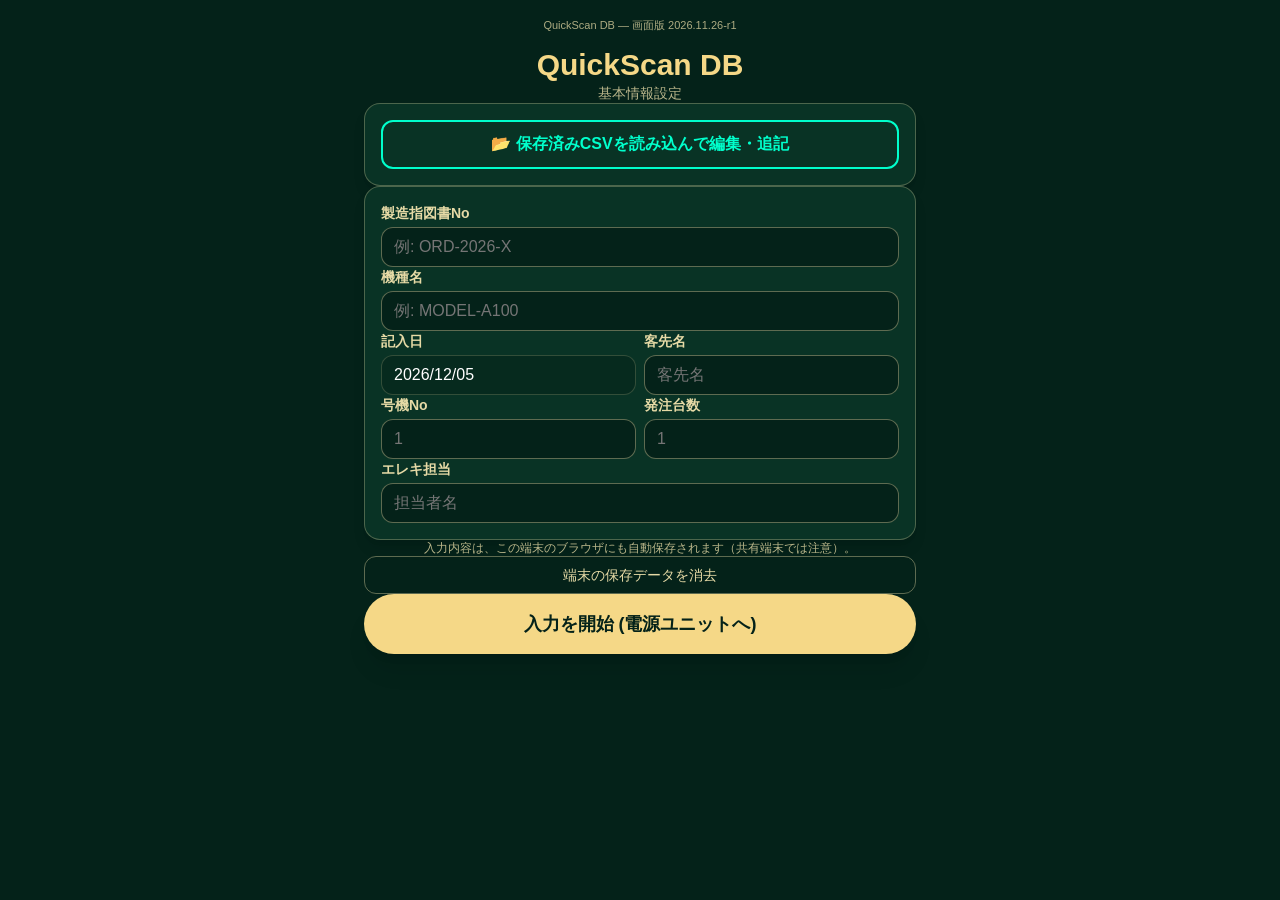
<file: index.html>
<!DOCTYPE html>
<html lang="ja">
<head>
<meta charset="UTF-8">
<meta name="viewport" content="width=device-width, initial-scale=1.0, viewport-fit=cover">
<meta name="theme-color" content="#042219">
<title>シリアル記入シート - QuickScan DB</title>
<link rel="stylesheet" href="styles.css">
<link rel="manifest" href="manifest.json">
<style>
* { box-sizing:border-box; margin:0; padding:0; }
.hidden { display:none!important; }
body {
  background:#042219; color:#E6DAA6;
  font-family:-apple-system,BlinkMacSystemFont,"Segoe UI",Roboto,sans-serif;
  min-height:100vh; display:flex; flex-direction:column;
}
input { color-scheme:dark; text-transform:uppercase; }
.camera-modal {
  position:fixed; inset:0; z-index:1000;
  background:rgba(0,0,0,.88); padding:12px; overflow-y:auto;
  display:flex; align-items:flex-start; justify-content:center;
}
.camera-modal.hidden { display:none; }
.camera-panel {
  width:100%; max-width:720px; background:#093325;
  border:1px solid rgba(230,218,166,.4);
  border-radius:16px; padding:14px; margin:auto 0;
}
.camera-stage {
  position:relative; width:100%; aspect-ratio:4/3;
  background:#000; overflow:hidden; border-radius:10px;
}
#view-result .print-area { overflow-x:auto; }
#view-result .print-area > table { min-width:500px; }
input, button { font:inherit; }
input { min-width:0; }
input[type="text"], input[type="number"] { font-size:16px; }
.version-tag { font-size:11px; text-align:center; opacity:.75; padding:6px 0; }
#device-name-field.hidden { display:none!important; }
@media (max-width:360px) {
  #view-result .no-print { gap:8px; }
  #view-home .flex.gap-2 { flex-wrap:wrap; }
  #view-home .flex.gap-2 > .flex-1 { min-width:125px; }
}
#cameraVideo, #capturedImage {
  position:absolute; inset:0; display:block;
  width:100%; height:100%; max-height:none;
  object-fit:contain; object-position:center;
}
#capturedImage.hidden { display:none; }
button:disabled { opacity:.55; cursor:wait; }
@media print {
  * { -webkit-print-color-adjust:exact; print-color-adjust:exact; }
  html,body {
    background:white!important; color:black!important;
    width:100%!important; height:100%!important; overflow:hidden!important;
  }
  .no-print { display:none!important; }
  .print-area {
    display:block!important; width:100%!important; max-width:100%!important;
    margin:0!important; padding:0!important; box-shadow:none!important;
    background:white!important;
  }
  #view-result .print-area { overflow:visible!important; }
  #view-result .print-area > table { min-width:0!important; }
  .version-tag { display:none!important; }
  table { width:100%!important; border-collapse:collapse!important; table-layout:fixed!important; }
  th,td {
    border:1px solid #000!important; padding:2px 4px!important;
    font-size:9.5px!important; line-height:1.1!important; color:black!important;
    overflow:hidden; text-overflow:ellipsis; white-space:nowrap;
  }
  th { background:#f2f2f2!important; }
  @page { size:A4 portrait; margin:4mm; }
}
</style>
</head>
<body class="p-3 max-w-xl mx-auto w-full">
<div id="appVersionTag" class="version-tag no-print">QuickScan DB — 画面版 2026.11.26-r1</div>

<input type="file" id="csvFileInput" accept=".csv" class="hidden" onchange="loadCSVFile(event)">
<input type="file" id="nativeCameraInput" accept="image/*" capture="environment" class="hidden" onchange="handleNativeCapture(event)">

<!-- カメラ画面：銘板全体を撮影 -->
<div id="cameraModal" class="camera-modal hidden" role="dialog" aria-modal="true">
  <div class="camera-panel">
    <div class="flex items-center justify-between gap-2 mb-2">
      <h2 class="text-xl font-bold text-[#F5D887]">📷 銘板読み取り</h2>
      <button type="button" onclick="closeCamera()" class="px-3 py-2 rounded-lg border border-[#E6DAA6]/40">閉じる ✕</button>
    </div>

    <p class="text-sm mb-3">
      銘板全体が映るように撮影してください。機種名・シリアルNo・Verを自動判定します。
    </p>

    <div class="rounded-lg border border-[#00ffcc]/50 bg-[#042219] px-3 py-2 mb-3 text-sm">
      <strong class="text-[#00ffcc]">銘板全体を撮影してください</strong>
      <p class="mt-1">枠合わせは不要です。銘板全体が画像に入るようにしてください。</p>
    </div>

    <div id="cameraStage" class="camera-stage">
      <video id="cameraVideo" autoplay playsinline muted></video>
      <img id="capturedImage" class="hidden" alt="撮影した銘板画像">
    </div>

    <p id="cameraStatus" class="text-sm mt-2 mb-2">カメラを準備しています…</p>
    <div id="ocrResultPanel" class="hidden rounded-lg border border-[#00ffcc]/50 bg-[#042219] p-3 text-sm whitespace-pre-wrap mb-3"></div>

    <div class="grid grid-cols-1 gap-2 mt-4">
      <button id="captureButton" type="button" onclick="captureAndAnalyze()"
        class="bg-[#F5D887] text-[#042219] font-bold py-3 rounded-xl">
        📸 銘板全体を撮影して読み取り
      </button>
      <button type="button" onclick="useNativeCameraFallback()"
        class="border border-[#E6DAA6]/50 text-[#E6DAA6] font-bold py-2 rounded-xl">
        端末標準カメラで撮影
      </button>
    </div>
    <canvas id="scanCanvas" class="hidden"></canvas>
  </div>
</div>

<!-- TOP画面 -->
<div id="view-home" class="space-y-4">
  <h1 class="text-3xl font-extrabold text-center text-[#F5D887] mt-2">QuickScan DB</h1>
  <p class="text-sm text-center text-[#E6DAA6]/80">基本情報設定</p>

  <div class="bg-[#093325] border border-[#E6DAA6]/30 p-4 rounded-2xl space-y-3 shadow-lg">
    <button type="button" onclick="document.getElementById('csvFileInput').click()"
      class="w-full border-2 border-[#00ffcc] text-[#00ffcc] font-bold py-3 rounded-xl">
      📂 保存済みCSVを読み込んで編集・追記
    </button>
  </div>

  <div class="bg-[#093325] border border-[#E6DAA6]/30 p-4 rounded-2xl space-y-3 shadow-lg">
    <div>
      <label class="block text-sm font-bold mb-1">製造指図書No</label>
      <input id="docNo" type="text" placeholder="例: ORD-2026-X"
        class="w-full bg-[#042219] border border-[#E6DAA6]/40 rounded-xl px-3 py-2.5">
    </div>
    <div>
      <label class="block text-sm font-bold mb-1">機種名</label>
      <input id="modelName" type="text" placeholder="例: MODEL-A100"
        class="w-full bg-[#042219] border border-[#E6DAA6]/40 rounded-xl px-3 py-2.5">
    </div>
    <div class="flex gap-2">
      <div class="flex-1">
        <label class="block text-sm font-bold mb-1">記入日</label>
        <input id="entryDate" type="text" readonly
          class="w-full bg-[#042219]/50 border border-[#E6DAA6]/20 rounded-xl px-3 py-2.5">
      </div>
      <div class="flex-1">
        <label class="block text-sm font-bold mb-1">客先名</label>
        <input id="customer" type="text" placeholder="客先名"
          class="w-full bg-[#042219] border border-[#E6DAA6]/40 rounded-xl px-3 py-2.5">
      </div>
    </div>
    <div class="flex gap-2">
      <div class="flex-1">
        <label class="block text-sm font-bold mb-1">号機No</label>
        <input id="unitNo" type="number" placeholder="1" onchange="syncUnitNo()"
          class="w-full bg-[#042219] border border-[#E6DAA6]/40 rounded-xl px-3 py-2.5">
      </div>
      <div class="flex-1">
        <label class="block text-sm font-bold mb-1">発注台数</label>
        <input id="orderQty" type="number" placeholder="1"
          class="w-full bg-[#042219] border border-[#E6DAA6]/40 rounded-xl px-3 py-2.5">
      </div>
    </div>
    <div>
      <label class="block text-sm font-bold mb-1">エレキ担当</label>
      <input id="elecStaff" type="text" placeholder="担当者名"
        class="w-full bg-[#042219] border border-[#E6DAA6]/40 rounded-xl px-3 py-2.5">
    </div>
  </div>

  <div class="text-xs opacity-80 text-center">入力内容は、この端末のブラウザにも自動保存されます（共有端末では注意）。</div>
  <button type="button" onclick="discardDraft()" class="w-full border border-[#E6DAA6]/40 text-sm py-2 rounded-xl">端末の保存データを消去</button>

  <button type="button" onclick="goToInput()"
    class="w-full bg-[#F5D887] text-[#042219] font-bold py-4 rounded-full text-lg shadow-xl mt-4">
    入力を開始 (電源ユニットへ)
  </button>
</div>

<!-- 機器入力画面 -->
<div id="view-input" class="hidden space-y-3">
  <div class="flex justify-between items-center text-base font-bold">
    <button type="button" onclick="prevStep()">← 前へ</button>
    <span id="step-indicator">1 / 5</span>
    <button type="button" onclick="goToTop()" class="text-[#F5D887]">🏠 TOP</button>
  </div>

  <h2 id="unit-title" class="text-2xl font-bold text-center text-[#F5D887]">電源ユニット 画面</h2>

  <div class="bg-[#093325] border border-[#E6DAA6]/30 p-4 rounded-2xl space-y-3 shadow-lg">
    <div class="rounded-xl border border-[#00ffcc]/50 bg-[#042219]/70 p-3">
      <div class="flex justify-between items-center gap-2">
        <div>
          <div class="text-sm font-bold text-[#00ffcc]">銘板カメラ読み取り</div>
          <div class="text-xs opacity-80">銘板全体を1枚撮影して自動読み取り</div>
        </div>
        <button type="button" onclick="openCameraScanner()"
          class="shrink-0 bg-[#00ffcc] text-[#042219] text-sm px-4 py-2 rounded-lg font-extrabold">
          📷 撮影・読取
        </button>
      </div>
    </div>

    <div>
      <label class="block text-sm font-bold mb-1">製品型式</label>
      <input id="f-model" type="text" placeholder="型式"
        class="w-full bg-[#042219] border border-[#E6DAA6]/40 rounded-xl px-3 py-2.5">
    </div>
    <div id="device-name-field" class="hidden">
      <label class="block text-sm font-bold mb-1">機器名称（各種機器のみ・任意）</label>
      <input id="f-title" type="text" placeholder="例: 通信ユニット"
        class="w-full bg-[#042219] border border-[#E6DAA6]/40 rounded-xl px-3 py-2.5">
    </div>
    <div>
      <label class="block text-sm font-bold mb-1">シリアルNo</label>
      <input id="f-serial" type="text" placeholder="シリアル"
        class="w-full bg-[#042219] border border-[#E6DAA6]/40 rounded-xl px-3 py-2.5">
    </div>
    <div>
      <label class="block text-sm font-bold mb-1">備考 (バージョン情報等)</label>
      <input id="f-remarks" type="text" placeholder="例: A03"
        class="w-full bg-[#042219] border border-[#E6DAA6]/40 rounded-xl px-3 py-2.5">
    </div>
  </div>

  <div id="add-lio-wrap" class="hidden">
    <button type="button" onclick="addLioDevice()"
      class="w-full border border-dashed border-[#00ffcc] text-[#00ffcc] py-3 rounded-xl font-bold bg-[#00ffcc]/10">
      ＋ LIO-04の追加
    </button>
  </div>
  <div id="add-device-wrap" class="hidden">
    <button type="button" onclick="addDevice()"
      class="w-full border border-dashed border-[#00ffcc] text-[#00ffcc] py-3 rounded-xl font-bold bg-[#00ffcc]/10">
      ＋ 機器追加
    </button>
  </div>

  <button id="next-button" type="button" onclick="nextStep()"
    class="w-full bg-[#F5D887] text-[#042219] font-bold py-4 rounded-full text-lg shadow-lg">
    次へ
  </button>
</div>

<!-- 印刷プレビュー -->
<div id="view-result" class="hidden space-y-2">
  <div class="no-print flex flex-wrap justify-between items-center gap-2 mb-2">
    <div class="flex items-center gap-3">
      <button type="button" onclick="goToInput()" class="font-bold">← 修正に戻る</button>
      <button type="button" onclick="goToTop()"
        class="bg-[#093325] border border-[#F5D887]/50 text-[#F5D887] px-3 py-2 rounded-full text-sm font-bold">🏠 ホームに戻る</button>
    </div>
    <div class="flex gap-2">
      <button type="button" onclick="document.getElementById('csvFileInput').click()"
        class="bg-[#093325] border border-[#E6DAA6] px-3 py-2 rounded-full text-sm">📂 読込</button>
      <button type="button" onclick="saveCSV()"
        class="bg-[#093325] border border-[#00ffcc] text-[#00ffcc] px-4 py-2 rounded-full text-sm">💾 CSV保存</button>
      <button type="button" onclick="triggerPrint()"
        class="bg-[#F5D887] text-[#042219] px-4 py-2 rounded-full text-sm">🖨 印刷</button>
    </div>
  </div>

  <div class="print-area bg-white text-black p-1.5 rounded-lg shadow-xl w-full">
    <h1 class="text-center font-bold text-sm mb-1 border-b border-black pb-0.5">シリアル記入シート</h1>
    <table class="w-full text-[10px] border-collapse border border-black mb-1 table-fixed">
      <tbody>
        <tr>
          <th class="border border-black p-0.5 bg-gray-100 w-20">製造指図書No</th>
          <td id="p-docNo" class="border border-black p-0.5 font-bold"></td>
          <th class="border border-black p-0.5 bg-gray-100 w-14">客先名</th>
          <td id="p-customer" class="border border-black p-0.5"></td>
        </tr>
        <tr>
          <th class="border border-black p-0.5 bg-gray-100">機種名</th>
          <td id="p-modelName" class="border border-black p-0.5 font-bold"></td>
          <th class="border border-black p-0.5 bg-gray-100">号機No</th>
          <td id="p-unitNo" class="border border-black p-0.5"></td>
        </tr>
        <tr>
          <th class="border border-black p-0.5 bg-gray-100">記入日</th>
          <td id="p-entryDate" class="border border-black p-0.5"></td>
          <th class="border border-black p-0.5 bg-gray-100">発注台数</th>
          <td id="p-orderQty" class="border border-black p-0.5"></td>
        </tr>
        <tr>
          <th class="border border-black p-0.5 bg-gray-100" colspan="2"></th>
          <th class="border border-black p-0.5 bg-gray-100">エレキ担当</th>
          <td id="p-elecStaff" class="border border-black p-0.5"></td>
        </tr>
      </tbody>
    </table>

    <table class="w-full text-[10px] border-collapse border border-black table-fixed">
      <thead>
        <tr class="bg-gray-200">
          <th class="border border-black p-0.5 text-center w-6">No</th>
          <th class="border border-black p-0.5 w-[28%]">製品型式</th>
          <th class="border border-black p-0.5 w-[28%]">シリアルNo</th>
          <th class="border border-black p-0.5 w-[18%]">機器名称</th>
          <th class="border border-black p-0.5">備考</th>
        </tr>
      </thead>
      <tbody id="p-tbody"></tbody>
    </table>
  </div>
</div>

<script>
const now = new Date();
const yy = String(now.getFullYear()).slice(-2);
const mm = String(now.getMonth()+1).padStart(2,'0');
const dd = String(now.getDate()).padStart(2,'0');

const APP_VERSION = '2026.11.26-r1';
const STORAGE_KEY = 'quickscan-db-draft-v1';
const BASIC_FIELD_IDS = ['docNo','modelName','entryDate','customer','unitNo','orderQty','elecStaff'];
const MAX_DEVICES = 25;
const PRINT_STEP = 999;
const BASE_TITLES = ['電源ユニット', 'CPU', 'ベースユニット', 'LIO-04'];
const emptyDevice = (title, kind) => ({title, kind, model:'', serial:'', remarks:''});
const baseDevices = () => BASE_TITLES.map(title => emptyDevice(title, title === 'LIO-04' ? 'lio' : 'base'));
const customDevice = () => emptyDevice('', 'custom');
const firstCustomIndex = () => items.findIndex(item => item.kind === 'custom');
const readUnitNo = () => document.getElementById('unitNo').value || '1';
const oldPlaceholder = name => /^(?:ユニット登録|各種機器追加)\s*\d+$/u.test(String(name).trim());

let items = [...baseDevices(), customDevice()];
let registeredUnitNo = null;
let currentStep = 0;
let isStarted = false;
let cameraStream = null;
let capturedImageUrl = null;
let activeOcrRequest = null;

function saveCurrentForm() {
  if (!isStarted || !items[currentStep]) return;
  items[currentStep].model = document.getElementById('f-model').value.toUpperCase();
  items[currentStep].serial = document.getElementById('f-serial').value.toUpperCase();
  items[currentStep].remarks = document.getElementById('f-remarks').value;
  if (items[currentStep].kind === 'custom') {
    items[currentStep].title = document.getElementById('f-title').value.trim();
  }
}

function escapeHtml(value) {
  return String(value ?? '').replace(/[&<>"']/g, ch => ({
    '&':'&amp;','<':'&lt;','>':'&gt;','"':'&quot;',"'":'&#39;'
  }[ch]));
}

function render() {
  const home = document.getElementById('view-home');
  const input = document.getElementById('view-input');
  const result = document.getElementById('view-result');
  home.classList.add('hidden');
  input.classList.add('hidden');
  result.classList.add('hidden');

  if (!isStarted) {
    home.classList.remove('hidden');
    return;
  }

  if (currentStep !== PRINT_STEP) {
    input.classList.remove('hidden');
    const item = items[currentStep];
    const isCustom = item.kind === 'custom';
    const customNumber = isCustom ? currentStep - firstCustomIndex() + 1 : 0;
    document.getElementById('unit-title').innerText = isCustom
      ? (customNumber === 1 ? '各種機器追加 画面' : `各種機器追加 ${customNumber} 画面`)
      : `${item.title} 画面`;
    document.getElementById('step-indicator').innerText = `${currentStep+1} / ${items.length}`;
    document.getElementById('f-model').value = item.model || '';
    document.getElementById('f-title').value = isCustom ? (item.title || '') : '';
    document.getElementById('device-name-field').classList.toggle('hidden', !isCustom);
    document.getElementById('f-serial').value = item.serial || '';
    document.getElementById('f-remarks').value = item.remarks || '';
    document.getElementById('add-lio-wrap').classList.toggle('hidden', item.kind !== 'lio');
    document.getElementById('add-device-wrap').classList.toggle('hidden', !isCustom);
    document.getElementById('next-button').textContent = currentStep === items.length - 1
      ? '次へ（印刷画面へ）' : '次へ';
    return;
  }

  result.classList.remove('hidden');
  document.getElementById('p-docNo').innerText = document.getElementById('docNo').value.toUpperCase();
  document.getElementById('p-customer').innerText = document.getElementById('customer').value.toUpperCase();
  document.getElementById('p-modelName').innerText = document.getElementById('modelName').value.toUpperCase();
  document.getElementById('p-unitNo').innerText = document.getElementById('unitNo').value;
  document.getElementById('p-entryDate').innerText = document.getElementById('entryDate').value;
  document.getElementById('p-orderQty').innerText = document.getElementById('orderQty').value;
  document.getElementById('p-elecStaff').innerText = document.getElementById('elecStaff').value.toUpperCase();

  const tbody = document.getElementById('p-tbody');
  tbody.innerHTML = '';
  for (let i=0;i<MAX_DEVICES;i++) {
    const row = items[i] || emptyDevice('', '');
    const printRemarks = row.remarks?.trim() ? row.remarks : '';
    // 機器名称には備考を流用しない。型式が空欄なら名称も必ず空欄。
    const title = visibleDeviceName(row);
    tbody.innerHTML += `<tr class="h-[15px]">
      <td class="border border-black text-center font-bold bg-gray-50">${i+1}</td>
      <td class="border border-black px-1 font-bold">${escapeHtml(row.model)}</td>
      <td class="border border-black px-1 font-bold">${escapeHtml(row.serial)}</td>
      <td class="border border-black px-1">${escapeHtml(title)}</td>
      <td class="border border-black px-1">${escapeHtml(printRemarks)}</td>
    </tr>`;
  }
}

function goToTop() {
  saveCurrentForm();
  closeCamera();
  // 基本情報と、同じ号機の機器情報はそのまま保持する。
  currentStep=0; isStarted=false; render();
  persistDraft();
}
function syncUnitNo() {
  const unitNo = readUnitNo();
  if (registeredUnitNo !== null && registeredUnitNo !== unitNo) {
    closeCamera();
    items = [...baseDevices(), customDevice()];
    for (const id of ['f-model', 'f-title', 'f-serial', 'f-remarks']) {
      document.getElementById(id).value = '';
    }
    document.getElementById('p-tbody').innerHTML = '';
    currentStep = 0;
  }
  registeredUnitNo = unitNo;
  persistDraft();
}
function goToInput() {
  saveCurrentForm();
  syncUnitNo();
  currentStep=0; isStarted=true; render();
  persistDraft();
}
function nextStep() {
  saveCurrentForm();
  currentStep = currentStep < items.length-1 ? currentStep+1 : PRINT_STEP;
  render();
  persistDraft();
}
function prevStep() {
  saveCurrentForm();
  if (currentStep > 0) { currentStep--; render(); persistDraft(); }
  else goToTop();
}
function addLioDevice() {
  if (!isStarted || items[currentStep]?.kind !== 'lio') return;
  saveCurrentForm();
  if (items.length >= MAX_DEVICES) {
    alert(`登録できる機器は最大${MAX_DEVICES}件です。`);
    return;
  }
  // 次の画面にLIO-04を追加し、各種機器の画面より前に配置する。
  items.splice(++currentStep, 0, emptyDevice('LIO-04', 'lio'));
  render();
  persistDraft();
}

function addDevice() {
  if (!isStarted || items[currentStep]?.kind !== 'custom') return;
  saveCurrentForm();
  if (items.length >= MAX_DEVICES) { alert(`登録できる機器は最大${MAX_DEVICES}件です。`); return; }
  items.push(customDevice());
  currentStep = items.length-1;
  render();
  persistDraft();
}
function triggerPrint() { setTimeout(() => window.print(),100); }

async function openCameraScanner() {
  saveCurrentForm();
  cancelOcrRequest();
  clearCapturedImage();
  const modal = document.getElementById('cameraModal');
  const video = document.getElementById('cameraVideo');
  const status = document.getElementById('cameraStatus');
  modal.classList.remove('hidden');
  video.classList.remove('hidden');
  document.getElementById('ocrResultPanel').classList.add('hidden');
  status.textContent = 'カメラを準備しています…';

  try {
    if (!navigator.mediaDevices || !navigator.mediaDevices.getUserMedia) {
      throw new Error('ブラウザカメラを利用できません。HTTPS接続を確認してください。');
    }
    if (cameraStream) cameraStream.getTracks().forEach(track => track.stop());

    cameraStream = await navigator.mediaDevices.getUserMedia({
      video:{
        facingMode:{ideal:'environment'},
        width:{ideal:1920},
        height:{ideal:1080}
      },
      audio:false
    });
    video.srcObject = cameraStream;
    await video.play();
    status.textContent = '銘板全体を画面に入れて撮影してください。';
  } catch (err) {
    status.textContent = `カメラを起動できません: ${err.message || err}`;
  }
}

function closeCamera() {
  cancelOcrRequest();
  if (cameraStream) cameraStream.getTracks().forEach(track => track.stop());
  cameraStream = null;
  const video = document.getElementById('cameraVideo');
  if (video) { video.srcObject = null; video.classList.remove('hidden'); }
  clearCapturedImage();
  document.getElementById('ocrResultPanel').classList.add('hidden');
  document.getElementById('cameraModal').classList.add('hidden');
}

function clearCapturedImage() {
  const image = document.getElementById('capturedImage');
  image.removeAttribute('src');
  image.classList.add('hidden');
  if (capturedImageUrl) URL.revokeObjectURL(capturedImageUrl);
  capturedImageUrl = null;
}

function cancelOcrRequest() {
  if (activeOcrRequest) activeOcrRequest.abort();
  activeOcrRequest = null;
  document.getElementById('captureButton').disabled = false;
}

function showCapturedImage(blob) {
  clearCapturedImage();
  const video = document.getElementById('cameraVideo');
  const image = document.getElementById('capturedImage');
  capturedImageUrl = URL.createObjectURL(blob);
  video.classList.add('hidden');
  image.src = capturedImageUrl;
  image.classList.remove('hidden');
}

function showOcrResultPanel(data) {
  const panel = document.getElementById('ocrResultPanel');
  const lines = (data.lines || []).map(x => String(x.text || '').trim()).filter(Boolean);
  panel.textContent = '判定結果\n' +
    '製品型式：' + (data.model_name || '判定できず') + '\n' +
    'シリアルNo：' + (data.serial_no || '判定できず') + '\n' +
    'Ver・備考：' + (data.version || '判定できず') + '\n\n' +
    'OCRで読み取った文字\n' + (lines.join('\n') || '文字を認識できませんでした。');
  panel.classList.remove('hidden');
}

function useNativeCameraFallback() {
  closeCamera();
  document.getElementById('nativeCameraInput').click();
}

async function postImageForOcr(blob, filename, signal) {
  const formData = new FormData();
  formData.append('image',blob,filename);
  const response = await fetch('/api/ocr',{method:'POST',body:formData,signal});
  const data = await response.json().catch(() => ({}));
  if (!response.ok) throw new Error(data.error || `OCRサーバーエラー (${response.status})`);
  return data;
}

function applyOcrFields(data) {
  const model = String(data.model_name || '').trim().toUpperCase();
  const serial = String(data.serial_no || '').trim().toUpperCase();
  const version = String(data.version || '').trim();
  if (!model && !serial && !version) return false;

  // 判定できた項目だけ上書きする
  if (model) document.getElementById('f-model').value = model;
  if (serial) document.getElementById('f-serial').value = serial;
  if (version) document.getElementById('f-remarks').value = version;
  saveCurrentForm();
  persistDraft();
  return true;
}

async function analyzeCapturedImage(getBlob, filename) {
  if (activeOcrRequest) return;
  const controller = new AbortController();
  activeOcrRequest = controller;
  const button = document.getElementById('captureButton');
  const status = document.getElementById('cameraStatus');
  button.disabled = true;
  document.getElementById('ocrResultPanel').classList.add('hidden');
  status.textContent = '撮影画像を準備しています…';
  try {
    const blob = await getBlob();
    if (controller.signal.aborted) return;
    showCapturedImage(blob);
    status.textContent = '撮影画像を表示したまま解析しています…';
    const data = await postImageForOcr(blob, filename, controller.signal);
    if (controller.signal.aborted) return;
    showOcrResultPanel(data);
    status.textContent = applyOcrFields(data)
      ? '判定できた項目を入力しました。撮影画像と読み取り文字を確認してください。'
      : '自動入力できる項目がありません。読み取り文字を確認して手入力してください。';
  } catch (err) {
    if (!controller.signal.aborted) {
      status.textContent = `読み取りに失敗しました：${err.message || err}`;
    }
  } finally {
    if (activeOcrRequest === controller) {
      activeOcrRequest = null;
      button.disabled = false;
    }
  }
}

async function captureAndAnalyze() {
  const video = document.getElementById('cameraVideo');
  const status = document.getElementById('cameraStatus');
  const canvas = document.getElementById('scanCanvas');
  if (!video.videoWidth || !video.videoHeight) {
    status.textContent = 'カメラ映像がありません。カメラの許可と接続を確認してください。';
    return;
  }
  await analyzeCapturedImage(() => new Promise((resolve, reject) => {
    canvas.width = video.videoWidth;
    canvas.height = video.videoHeight;
    canvas.getContext('2d').drawImage(video,0,0,canvas.width,canvas.height);
    canvas.toBlob(
      result => result ? resolve(result) : reject(new Error('撮影画像を作成できませんでした。')),
      'image/jpeg',0.96
    );
  }), 'nameplate.jpg');
}

async function handleNativeCapture(event) {
  const file = event.target.files && event.target.files[0];
  if (!file) return;
  document.getElementById('cameraModal').classList.remove('hidden');
  try {
    await analyzeCapturedImage(() => file, file.name || 'nameplate.jpg');
  } finally {
    event.target.value = '';
  }
}

function visibleDeviceName(item) {
  return String(item.model || '').trim() ? String(item.title || '').trim() : '';
}

function persistDraft() {
  const basics = {};
  for (const id of BASIC_FIELD_IDS) basics[id] = document.getElementById(id).value;
  try {
    localStorage.setItem(STORAGE_KEY, JSON.stringify({
      schema:1, basics, registeredUnitNo, items
    }));
  } catch (err) {
    // ローカル保存を禁止しているブラウザーでも通常操作とCSV出力は可能。
  }
}

function restoreDraft() {
  try {
    const draft = JSON.parse(localStorage.getItem(STORAGE_KEY) || 'null');
    if (!draft || draft.schema !== 1 || !draft.basics || !Array.isArray(draft.items)) return;
    for (const id of BASIC_FIELD_IDS) {
      if (typeof draft.basics[id] === 'string') document.getElementById(id).value = draft.basics[id];
    }
    if (draft.items.length < 4 || draft.items.length > MAX_DEVICES) return;
    const defaults = baseDevices();
    for (let i=0;i<4;i++) {
      const old = draft.items[i];
      if (!old || typeof old !== 'object') return;
      for (const field of ['model','serial','remarks']) defaults[i][field] = String(old[field] || '');
    }
    const extras = draft.items.slice(4).filter(item => item && ['lio','custom'].includes(item.kind))
      .map(item => ({
        title:item.kind === 'lio' ? 'LIO-04' : (oldPlaceholder(item.title) ? '' : String(item.title || '')),
        kind:item.kind, model:String(item.model || ''),
        serial:String(item.serial || ''), remarks:String(item.remarks || '')
      }));
    items = [...defaults, ...extras.filter(item => item.kind === 'lio'), ...extras.filter(item => item.kind === 'custom')];
    if (!items.some(item => item.kind === 'custom') && items.length < MAX_DEVICES) items.push(customDevice());
    registeredUnitNo = draft.registeredUnitNo === null ? null : String(draft.registeredUnitNo || '1');
    // 入力途中の号機Noが別なら旧号機のデータは復元しない。
    if (registeredUnitNo !== null && readUnitNo() !== registeredUnitNo) {
      items = [...baseDevices(), customDevice()];
      registeredUnitNo = readUnitNo();
    }
  } catch (err) {
    // 破損した保存データは使わない。
  }
}

function discardDraft() {
  if (!confirm('この端末に保存された基本情報・機器情報をすべて消去しますか？')) return;
  closeCamera();
  try { localStorage.removeItem(STORAGE_KEY); } catch (_) {}
  for (const id of BASIC_FIELD_IDS) document.getElementById(id).value = '';
  document.getElementById('entryDate').value = `${now.getFullYear()}/${mm}/${dd}`;
  items = [...baseDevices(), customDevice()];
  registeredUnitNo = null;
  currentStep = 0;
  isStarted = false;
  render();
}

// 引用符内の改行・カンマ・二重引用符にも対応するCSV読み取り。
function parseCsvRecords(source) {
  const text = String(source).replace(/^\uFEFF/, '');
  const rows = [];
  let row = [], field = '', quoted = false;
  for (let i=0; i<text.length; i++) {
    const ch = text[i];
    if (ch === '"') {
      if (quoted && text[i+1] === '"') { field += '"'; i++; }
      else quoted = !quoted;
    } else if (ch === ',' && !quoted) {
      row.push(field); field = '';
    } else if ((ch === '\n' || ch === '\r') && !quoted) {
      row.push(field); field='';
      if (row.some(value => value.trim())) rows.push(row);
      row = [];
      if (ch === '\r' && text[i+1] === '\n') i++;
    } else {
      field += ch;
    }
  }
  if (quoted) throw new Error('CSVの引用符が閉じられていません。');
  row.push(field);
  if (row.some(value => value.trim())) rows.push(row);
  return rows;
}

function loadCSVFile(event) {
  const file = event.target.files && event.target.files[0];
  if (!file) return;
  const reader = new FileReader();
  reader.onload = e => {
    try {
      const rows = parseCsvRecords(e.target.result);
      const clean = value => String(value || '').trim();
      const header = rows.findIndex(cols => clean(cols[0]).toLowerCase() === 'no' && clean(cols[1]) === '製品型式');
      if (header < 0) throw new Error('このアプリのCSV形式（No,製品型式,...）ではありません。');
      const restoredFields = {};
      rows.slice(0,header).forEach(cols => {
        const values = cols.map(clean);
        if (values[0].includes('製造指図書')) {
          restoredFields.docNo = values[1] || '';
          restoredFields.customer = values[3] || '';
        } else if (values[0] === '機種名') {
          restoredFields.modelName = values[1] || '';
          restoredFields.unitNo = values[3] || '';
        } else if (values[0] === '記入日') {
          if (values[1]) restoredFields.entryDate = values[1];
          restoredFields.orderQty = values[3] || '';
        } else if (values[2] === 'エレキ担当') {
          restoredFields.elecStaff = values[3] || '';
        }
      });
      const standard = baseDevices();
      const extraLio = [], customs = [];
      const seen = new Set();
      rows.slice(header+1).forEach(cols => {
        const no = Number.parseInt(clean(cols[0]), 10);
        if (!Number.isInteger(no) || no < 1 || no > MAX_DEVICES || seen.has(no)) return;
        seen.add(no);
        const data = {model:clean(cols[1]), serial:clean(cols[2]), remarks:String(cols[4] || '')};
        const shownName = clean(cols[3]);
        if (no <= 4) {
          Object.assign(standard[no-1], data);
          return;
        }
        const explicitKind = clean(cols[5]).toLowerCase();
        const kind = ['lio','custom'].includes(explicitKind)
          ? explicitKind : (/^LIO(?:-04)?(?:追加\s*\d+)?$/i.test(shownName) ? 'lio' : 'custom');
        const rawName = clean(cols[6]);
        const title = kind === 'lio' ? 'LIO-04' : (oldPlaceholder(rawName || shownName) ? '' : (rawName || shownName));
        const hasData = Boolean(data.model || data.serial || data.remarks || title);
        // 新形式は空の追加枠も登録種別で復元。旧形式の空行は復元しない。
        if (!hasData && !['lio','custom'].includes(explicitKind)) return;
        (kind === 'lio' ? extraLio : customs).push({...data, title, kind});
      });
      let restoredItems = [...standard, ...extraLio, ...customs].slice(0,MAX_DEVICES);
      if (!restoredItems.some(item => item.kind === 'custom') && restoredItems.length < MAX_DEVICES) {
        restoredItems.push(customDevice());
      }
      // CSV読込前に編集中だったフォーム値を保存しない。読込内容を直接画面へ反映。
      const wasPreview = isStarted && currentStep === PRINT_STEP;
      for (const [id, value] of Object.entries(restoredFields)) {
        document.getElementById(id).value = value;
      }
      items = restoredItems;
      registeredUnitNo = readUnitNo();
      if (isStarted) {
        currentStep = wasPreview ? PRINT_STEP : Math.min(currentStep,items.length-1);
      }
      render();
      persistDraft();
      alert('CSVファイルからデータを復元しました！');
    } catch (err) {
      alert(`CSVファイルの読み込みに失敗しました。\n${err.message || err}`);
    } finally {
      document.getElementById('csvFileInput').value = '';
    }
  };
  reader.onerror = () => {
    alert('CSVファイルを読み込めませんでした。');
    document.getElementById('csvFileInput').value = '';
  };
  reader.readAsText(file,'UTF-8');
}

function saveCSV() {
  saveCurrentForm();
  persistDraft();
  const docNo = document.getElementById('docNo').value.toUpperCase();
  const modelName = document.getElementById('modelName').value.toUpperCase();
  const unitNo = readUnitNo();
  const filename = `${yy}${mm}${dd}_${modelName || '機種'}_${docNo || '指図書'}_${unitNo}.csv`;
  const quote = value => `"${String(value ?? '').replace(/"/g,'""')}"`;

  let csv = '\uFEFF';
  csv += `製造指図書No,${quote(docNo)},客先名,${quote(document.getElementById('customer').value.toUpperCase())}\r\n`;
  csv += `機種名,${quote(modelName)},号機No,${quote(unitNo)}\r\n`;
  csv += `記入日,${quote(document.getElementById('entryDate').value)},発注台数,${quote(document.getElementById('orderQty').value)}\r\n`;
  csv += `,,エレキ担当,${quote(document.getElementById('elecStaff').value.toUpperCase())}\r\n\r\n`;
  // 最初の5列は印刷内容と同じ。6・7列は入力画面を正確に復元するための管理情報。
  csv += 'No,製品型式,シリアルNo,機器名称,備考,登録種別,機器名称入力値\r\n';
  for (let i=0;i<MAX_DEVICES;i++) {
    const item = items[i] || emptyDevice('', '');
    const nameInput = item.kind === 'custom' ? item.title : '';
    csv += `${i+1},${quote(item.model)},${quote(item.serial)},${quote(visibleDeviceName(item))},${quote(item.remarks)},${quote(item.kind)},${quote(nameInput)}\r\n`;
  }

  const blob = new Blob([csv],{type:'text/csv;charset=utf-8;'});
  const url = URL.createObjectURL(blob);
  const a = document.createElement('a');
  a.href = url;
  a.download = filename;
  document.body.appendChild(a);
  a.click();
  a.remove();
  setTimeout(() => URL.revokeObjectURL(url), 1000);
}

window.addEventListener('DOMContentLoaded',() => {
  document.getElementById('entryDate').value = `${now.getFullYear()}/${mm}/${dd}`;
  restoreDraft();
  for (const id of BASIC_FIELD_IDS) {
    document.getElementById(id).addEventListener('input', () => {
      if (id === 'unitNo') syncUnitNo();
      else persistDraft();
    });
  }
  for (const id of ['f-title','f-model','f-serial','f-remarks']) {
    document.getElementById(id).addEventListener('input', () => {
      saveCurrentForm();
      persistDraft();
    });
  }
  render();
});

window.addEventListener('beforeunload',() => {
  if (cameraStream) cameraStream.getTracks().forEach(track => track.stop());
});
</script>
</body>
</html>
</file>
<file: styles.css>
/* QuickScan DB: offline-safe utility stylesheet (no external CSS/JS dependency) */
html { -webkit-text-size-adjust:100%; }
button { border:0; background:transparent; color:inherit; cursor:pointer; -webkit-tap-highlight-color:transparent; }
input { background:transparent; border:0; border-radius:0; }
button:focus-visible,input:focus-visible { outline:2px solid #00ffcc; outline-offset:2px; }
button, input { line-height:1.5; }
button { touch-action:manipulation; }
img,video,canvas { max-width:100%; }
.block{display:block}
.flex{display:flex}
.grid{display:grid}
.hidden{display:none !important}
.flex-1{flex:1 1 0%}
.flex-wrap{flex-wrap:wrap}
.shrink-0{flex-shrink:0}
.grid-cols-1{grid-template-columns:repeat(1,minmax(0,1fr))}
.items-center{align-items:center}
.justify-between{justify-content:space-between}
.w-full{width:100%}
.max-w-xl{max-width:36rem}
.mx-auto{margin-left:auto;margin-right:auto}
.font-bold{font-weight:700}
.font-extrabold{font-weight:800}
.text-xs{font-size:.75rem;line-height:1rem}
.text-sm{font-size:.875rem;line-height:1.25rem}
.text-base{font-size:1rem;line-height:1.5rem}
.text-lg{font-size:1.125rem;line-height:1.75rem}
.text-xl{font-size:1.25rem;line-height:1.75rem}
.text-2xl{font-size:1.5rem;line-height:2rem}
.text-3xl{font-size:1.875rem;line-height:2.25rem}
.text-\[10px\]{font-size:10px}
.w-6{width:1.5rem}
.w-14{width:3.5rem}
.w-20{width:5rem}
.w-\[28\%\]{width:28%}
.w-\[18\%\]{width:18%}
.border-collapse{border-collapse:collapse}
.table-fixed{table-layout:fixed}
.border{border-width:1px;border-style:solid}
.border-2{border-width:2px;border-style:solid}
.border-b{border-bottom-width:1px;border-bottom-style:solid}
.border-dashed{border-style:dashed}
.rounded-lg{border-radius:.5rem}
.rounded-xl{border-radius:.75rem}
.rounded-2xl{border-radius:1rem}
.rounded-full{border-radius:9999px}
.bg-white{background-color:white}
.bg-gray-100{background-color:#f3f4f6}
.bg-gray-200{background-color:#e5e7eb}
.border-black{border-color:black}
.bg-\[\#042219\]{background-color:#042219}
.bg-\[\#042219\]\/50{background-color:rgba(4,34,25,.5)}
.bg-\[\#042219\]\/70{background-color:rgba(4,34,25,.7)}
.bg-\[\#093325\]{background-color:#093325}
.bg-\[\#F5D887\]{background-color:#F5D887}
.bg-\[\#00ffcc\]{background-color:#00ffcc}
.bg-\[\#00ffcc\]\/10{background-color:rgba(0,255,204,.1)}
.border-\[\#00ffcc\]{border-color:#00ffcc}
.border-\[\#00ffcc\]\/50{border-color:rgba(0,255,204,.5)}
.border-\[\#E6DAA6\]{border-color:#E6DAA6}
.border-\[\#E6DAA6\]\/20{border-color:rgba(230,218,166,.2)}
.border-\[\#E6DAA6\]\/30{border-color:rgba(230,218,166,.3)}
.border-\[\#E6DAA6\]\/40{border-color:rgba(230,218,166,.4)}
.border-\[\#E6DAA6\]\/50{border-color:rgba(230,218,166,.5)}
.border-\[\#F5D887\]\/50{border-color:rgba(245,216,135,.5)}
.text-black{color:#000}
.text-\[\#00ffcc\]{color:#00ffcc}
.text-\[\#042219\]{color:#042219}
.text-\[\#E6DAA6\]{color:#E6DAA6}
.text-\[\#F5D887\]{color:#F5D887}
.text-\[\#E6DAA6\]\/80{color:rgba(230,218,166,.8)}
.opacity-80{opacity:.8}
.whitespace-pre-wrap{white-space:pre-wrap}
.text-center{text-align:center}
.shadow-lg{box-shadow:0 10px 15px -3px rgba(0,0,0,.1),0 4px 6px -4px rgba(0,0,0,.1)}
.shadow-xl{box-shadow:0 20px 25px -5px rgba(0,0,0,.1),0 8px 10px -6px rgba(0,0,0,.1)}
.gap-2{gap:0.5rem}
.gap-3{gap:0.75rem}
.mb-1{margin-bottom:0.25rem}
.mb-2{margin-bottom:0.5rem}
.mb-3{margin-bottom:0.75rem}
.mt-1{margin-top:0.25rem}
.mt-2{margin-top:0.5rem}
.mt-4{margin-top:1rem}
.p-0\.5{padding:0.125rem}
.p-1\.5{padding:0.375rem}
.p-3{padding:0.75rem}
.p-4{padding:1rem}
.px-3{padding-left:0.75rem;padding-right:0.75rem}
.px-4{padding-left:1rem;padding-right:1rem}
.py-2{padding-top:0.5rem;padding-bottom:0.5rem}
.py-2\.5{padding-top:0.625rem;padding-bottom:0.625rem}
.py-3{padding-top:0.75rem;padding-bottom:0.75rem}
.py-4{padding-top:1rem;padding-bottom:1rem}
.pb-0\.5{padding-bottom:0.125rem}
.space-y-2 > :not([hidden]) ~ :not([hidden]) {margin-top:var(--space-y)}
.space-y-3 > :not([hidden]) ~ :not([hidden]) {margin-top:var(--space-y)}
.space-y-4 > :not([hidden]) ~ :not([hidden]) {margin-top:var(--space-y)}

#view-result .print-area { -webkit-overflow-scrolling:touch; }
@media print { button { display:none!important; } }
</file>
